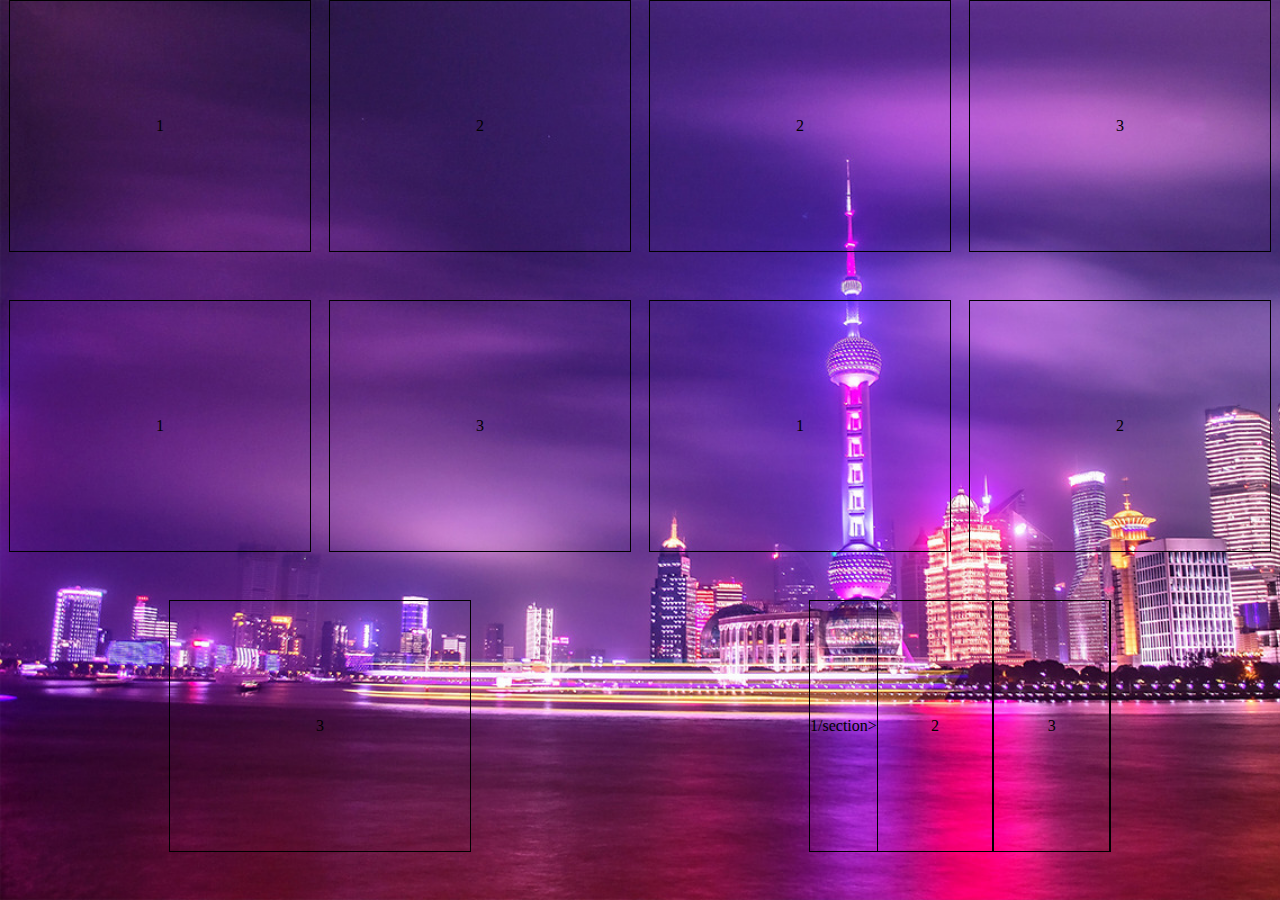
<file: flex.html>
<!DOCTYPE html>
<html lang="en">
  <head>
    <meta charset="UTF-8" />
    <meta name="viewport" content="width=device-width, initial-scale=1.0" />
    <title>Document</title>
    <link rel="stylesheet" href="flex.css" />
  </head>
  <body>
    <section class="flexbox">
      <section class="first">1</section>
      <section>2</section>
      <section>2</section>
      <section>3</section>
      <section>1</section>
      <section>3</section>
      <section>1</section>
      <section>2</section>
      <section>3</section>
      <section>1/section>
      <section>2</section>
      <section>3</section>
    </section>
  </body>
  
</html>
</file>
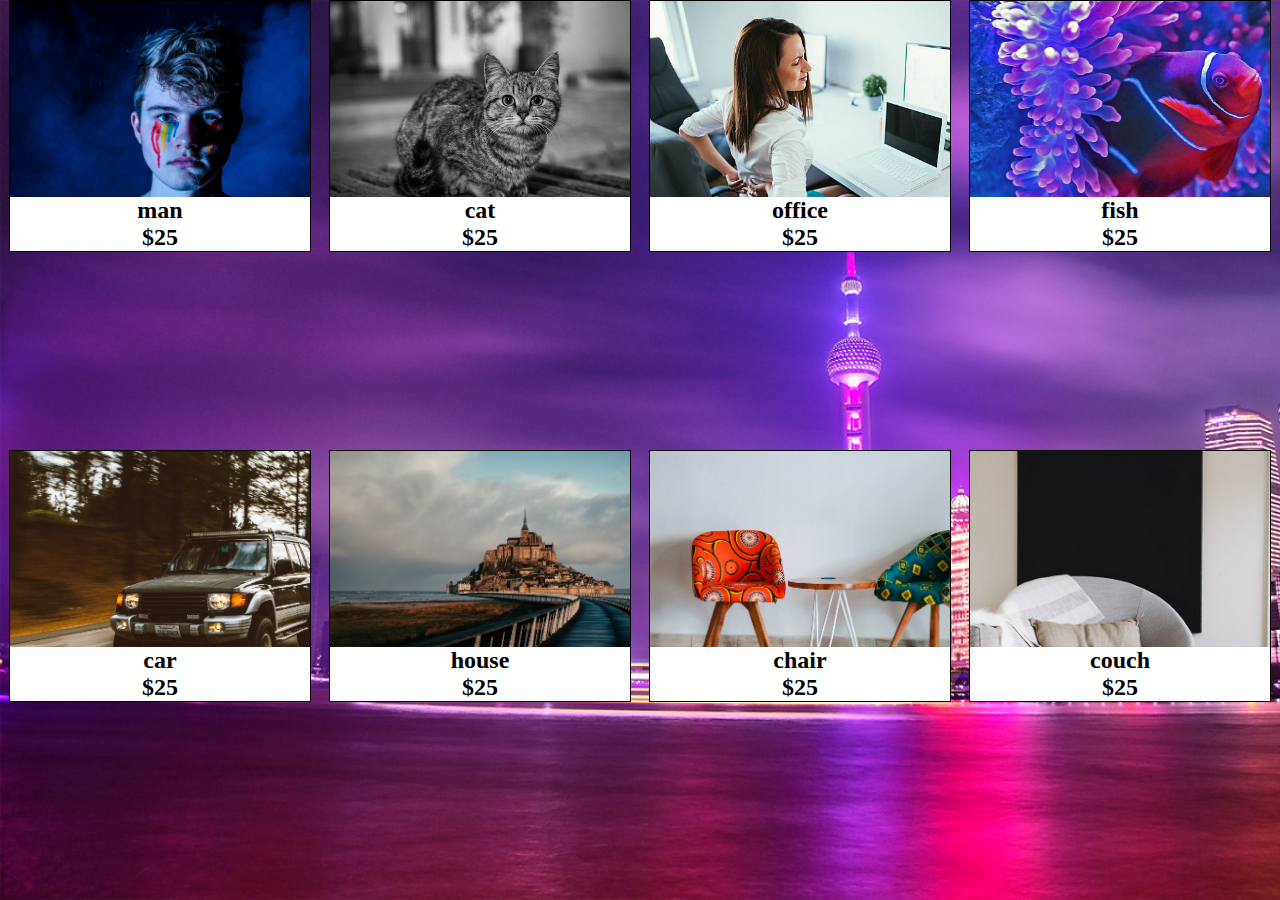
<file: flex2.html>
<!DOCTYPE html>
<html lang="en">
  <head>
    <meta charset="UTF-8" />
    <meta name="viewport" content="width=device-width, initial-scale=1.0" />
    <title>FLEX</title>
    <link rel="stylesheet" href="flex.css">
  </head>
  <body>
    <section class="flexbox">
      <section class="man">
        <h2>
          man <br />
          $25
        </h2>
      </section>
      <section class="cat">
        <h2>cat <br />$25</h2>
      </section>
      <section class="office">
        <h2>
          office <br />
          $25
        </h2>
      </section>
      <section class="fish">
        <h2>
          fish
          <br />
          $25
        </h2>
      </section>
      <section class="car">
        <h2>
          car<br />
          $25
        </h2>
      </section>
      <section class="house">
        <h2>
          house <br />
          $25
        </h2>
      </section>
      <section class="chair">
        <h2>
          chair <br />
          $25
        </h2>
      </section>
      <section class="couch">
        <h2>
          couch <br />
          $25
        </h2>
      </section>
    </section>
  </body>
</html>
</file>
<file: flex.css>
* {
  margin: 0;
  padding: 0;
}
.flexbox {
  display: flex;
  flex-wrap: wrap;
  justify-content: space-around;
  background-image: url("background.jpeg");
  background-repeat: no-repeat;
  background-size: cover;
  height: 100vh;
  width: auto;
}
.flexbox section {
  height: 250px;
  width: 300px;
  border: 1px solid black;
  display: flex;
  flex-direction: flex-end 43;
  justify-content: center;
  align-items: center;
}
h2 {
  text-align: center;
  margin-top: auto;
  background: white;
  width: 100%;
}
.man {
  background-image: url("man.jpeg");
  background-repeat: no-repeat;
  background-size: cover;
}
.cat {
  background-image: url("cat.jpeg");
  background-repeat: no-repeat;
  background-size: cover;
}
.office {
  background-image: url("office\ woman.jpeg");
  background-repeat: no-repeat;
  background-size: cover;
}
.fish {
  background-image: url("fish.jpeg");
  background-repeat: no-repeat;
  background-size: cover;
}
.car {
  background-image: url("car.jpeg");
  background-repeat: no-repeat;
  background-size: cover;
}
.house {
  background-image: url("house.jpeg");
  background-repeat: no-repeat;
  background-size: cover;
}
.chair {
  background-image: url("chair.jpeg");
  background-repeat: no-repeat;
  background-size: cover;
}
.couch {
  background-image: url("couch.jpeg");
  background-repeat: no-repeat;
  background-size: cover;
}
</file>
